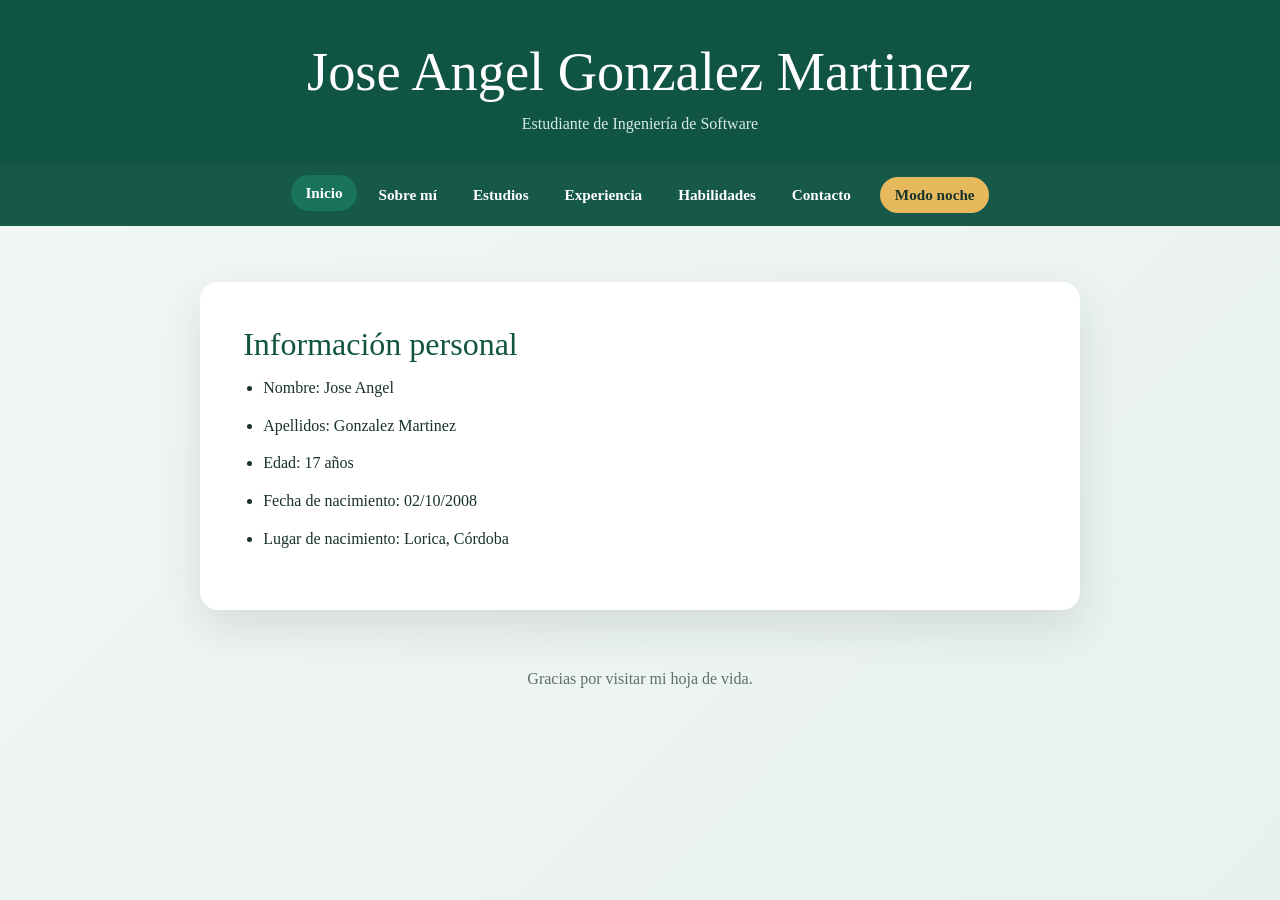
<file: index.html>
<!DOCTYPE html>
<html lang="es">
<head>
    <meta charset="UTF-8">
    <meta name="viewport" content="width=device-width, initial-scale=1.0">
    <title>Jose Angel | Hoja de vida</title>
    <link rel="stylesheet" href="https://cdn.jsdelivr.net/npm/bootstrap@5.3.3/dist/css/bootstrap.min.css">
    <link rel="stylesheet" href="Styles.css">
    <script src="https://code.jquery.com/jquery-3.7.1.min.js"></script>
    <script src="script.js" defer></script>
</head>
<body>
    <header class="encabezado"><h1>Jose Angel Gonzalez Martinez</h1><p>Estudiante de Ingeniería de Software</p></header>
    <nav class="navegacion" aria-label="Navegación principal"><a href="index.html">Inicio</a><a href="Sobre_mi.html">Sobre mí</a><a href="Estudios.html">Estudios</a><a href="Experiencia.html">Experiencia</a><a href="Habilidades.html">Habilidades</a><a href="Contacto.html">Contacto</a><button class="boton" data-tema type="button">Modo noche</button></nav>
    <main class="contenedor aparecer"><section class="tarjeta"><h2>Información personal</h2><ul><li>Nombre: Jose Angel</li><li>Apellidos: Gonzalez Martinez</li><li>Edad: 17 años</li><li>Fecha de nacimiento: 02/10/2008</li><li>Lugar de nacimiento: Lorica, Córdoba</li></ul></section></main>
    <footer class="pie">Gracias por visitar mi hoja de vida.</footer>
    <script src="https://cdn.jsdelivr.net/npm/bootstrap@5.3.3/dist/js/bootstrap.bundle.min.js"></script>
</body>
</html>
</file>
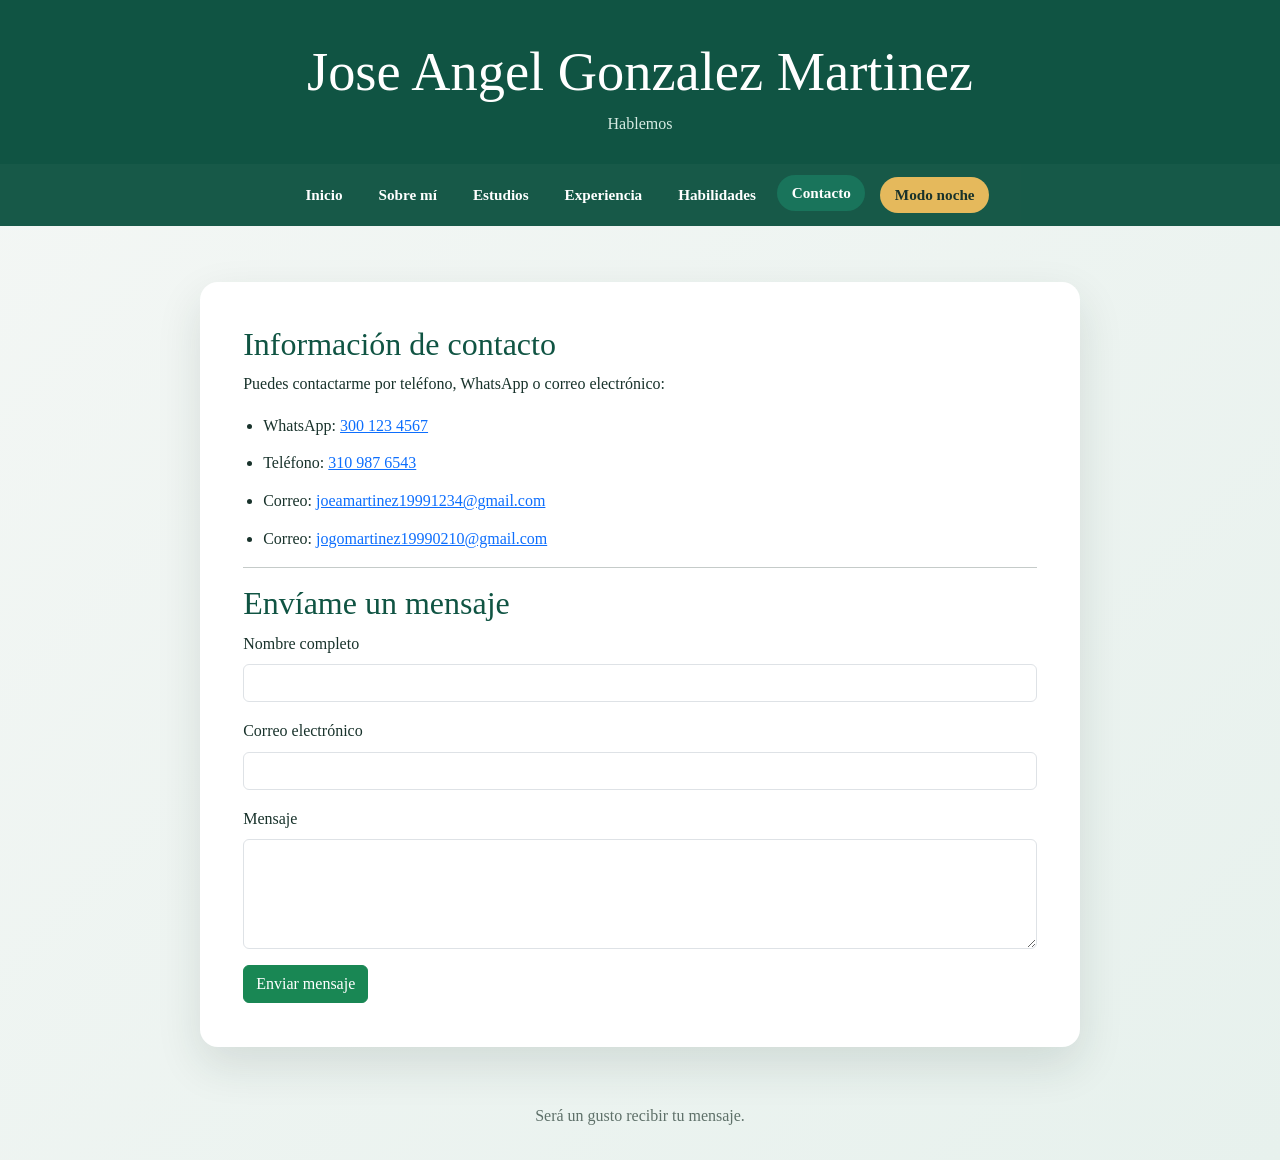
<file: Contacto.html>
<!DOCTYPE html>
<html lang="es">
<head><meta charset="UTF-8"><meta name="viewport" content="width=device-width, initial-scale=1.0"><title>Contacto | Jose Angel</title><link href="https://cdn.jsdelivr.net/npm/bootstrap@5.3.3/dist/css/bootstrap.min.css" rel="stylesheet"><link rel="stylesheet" href="Styles.css"><script src="https://code.jquery.com/jquery-3.7.1.min.js"></script><script src="script.js" defer></script></head>
<body>
<header class="encabezado"><h1>Jose Angel Gonzalez Martinez</h1><p>Hablemos</p></header>
<nav class="navegacion" aria-label="Navegación principal"><a href="index.html">Inicio</a><a href="Sobre_mi.html">Sobre mí</a><a href="Estudios.html">Estudios</a><a href="Experiencia.html">Experiencia</a><a href="Habilidades.html">Habilidades</a><a href="Contacto.html">Contacto</a><button class="boton" data-tema type="button">Modo noche</button></nav>
<main class="contenedor aparecer"><section class="tarjeta"><h2>Información de contacto</h2><p>Puedes contactarme por teléfono, WhatsApp o correo electrónico:</p><ul><li>WhatsApp: <a href="tel:+573001234567">300 123 4567</a></li><li>Teléfono: <a href="tel:+573109876543">310 987 6543</a></li><li>Correo: <a href="mailto:joeamartinez19991234@gmail.com">joeamartinez19991234@gmail.com</a></li><li>Correo: <a href="mailto:jogomartinez19990210@gmail.com">jogomartinez19990210@gmail.com</a></li></ul><hr><h2>Envíame un mensaje</h2><form id="formularioContacto" novalidate><div class="mb-3"><label class="form-label" for="nombre">Nombre completo</label><input class="form-control" id="nombre" name="nombre" type="text" required minlength="3"><div class="invalid-feedback">Ingresa tu nombre completo (mínimo 3 caracteres).</div></div><div class="mb-3"><label class="form-label" for="correo">Correo electrónico</label><input class="form-control" id="correo" name="correo" type="email" required><div class="invalid-feedback">Ingresa un correo electrónico válido.</div></div><div class="mb-3"><label class="form-label" for="mensaje">Mensaje</label><textarea class="form-control" id="mensaje" name="mensaje" rows="4" required minlength="10"></textarea><div class="invalid-feedback">El mensaje debe tener mínimo 10 caracteres.</div></div><button class="btn btn-success" type="submit">Enviar mensaje</button><div id="mensajeExito" class="alert alert-success mt-3 d-none" role="alert">¡Gracias! Tu mensaje fue validado correctamente.</div></form></section></main><footer class="pie">Será un gusto recibir tu mensaje.</footer>
<script src="https://cdn.jsdelivr.net/npm/bootstrap@5.3.3/dist/js/bootstrap.bundle.min.js"></script>
</body></html>
</file>
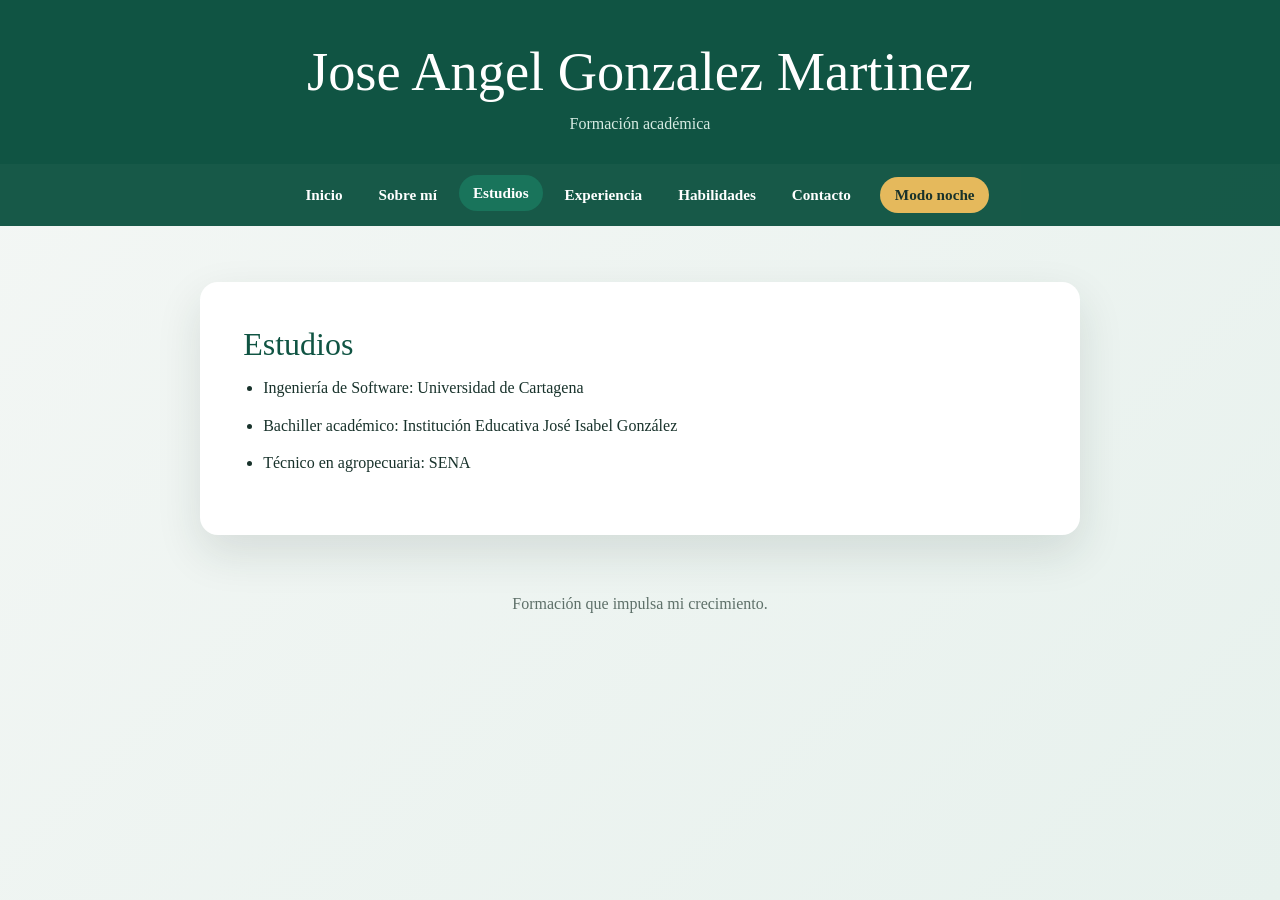
<file: Estudios.html>
<!DOCTYPE html>
<html lang="es">
<head><meta charset="UTF-8"><meta name="viewport" content="width=device-width, initial-scale=1.0"><title>Estudios | Jose Angel</title><link href="https://cdn.jsdelivr.net/npm/bootstrap@5.3.3/dist/css/bootstrap.min.css" rel="stylesheet"><link rel="stylesheet" href="Styles.css"><script src="https://code.jquery.com/jquery-3.7.1.min.js"></script><script src="script.js" defer></script></head>
<body>
<header class="encabezado"><h1>Jose Angel Gonzalez Martinez</h1><p>Formación académica</p></header>
<nav class="navegacion" aria-label="Navegación principal"><a href="index.html">Inicio</a><a href="Sobre_mi.html">Sobre mí</a><a href="Estudios.html">Estudios</a><a href="Experiencia.html">Experiencia</a><a href="Habilidades.html">Habilidades</a><a href="Contacto.html">Contacto</a><button class="boton" data-tema type="button">Modo noche</button></nav>
<main class="contenedor aparecer"><section class="tarjeta"><h2>Estudios</h2><ul><li>Ingeniería de Software: Universidad de Cartagena</li><li>Bachiller académico: Institución Educativa José Isabel González</li><li>Técnico en agropecuaria: SENA</li></ul></section></main><footer class="pie">Formación que impulsa mi crecimiento.</footer>
<script src="https://cdn.jsdelivr.net/npm/bootstrap@5.3.3/dist/js/bootstrap.bundle.min.js"></script>
</body></html>
</file>
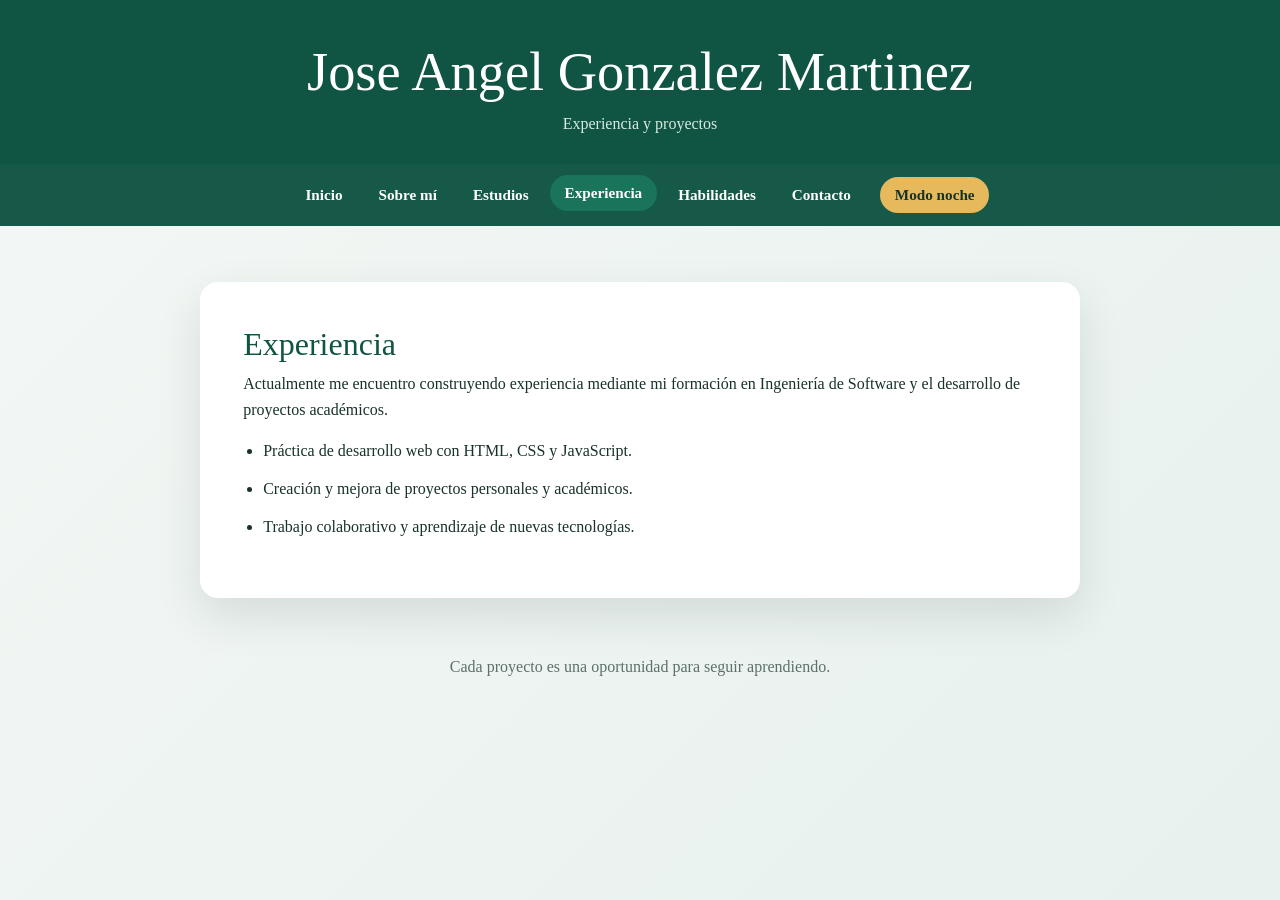
<file: Experiencia.html>
<!DOCTYPE html>
<html lang="es">
<head>
    <meta charset="UTF-8">
    <meta name="viewport" content="width=device-width, initial-scale=1.0">
    <title>Experiencia | Jose Angel</title>
    <link rel="stylesheet" href="https://cdn.jsdelivr.net/npm/bootstrap@5.3.3/dist/css/bootstrap.min.css">
    <link rel="stylesheet" href="Styles.css">
    <script src="https://code.jquery.com/jquery-3.7.1.min.js"></script>
    <script src="script.js" defer></script>
</head>
<body>
    <header class="encabezado">
        <h1>Jose Angel Gonzalez Martinez</h1>
        <p>Experiencia y proyectos</p>
    </header>

    <nav class="navegacion" aria-label="Navegación principal">
        <a href="index.html">Inicio</a>
        <a href="Sobre_mi.html">Sobre mí</a>
        <a href="Estudios.html">Estudios</a>
        <a href="Experiencia.html">Experiencia</a>
        <a href="Habilidades.html">Habilidades</a>
        <a href="Contacto.html">Contacto</a>
        <button class="boton" data-tema type="button">Modo noche</button>
    </nav>

    <main class="contenedor aparecer">
        <section class="tarjeta">
            <h2>Experiencia</h2>
            <p>Actualmente me encuentro construyendo experiencia mediante mi formación en Ingeniería de Software y el desarrollo de proyectos académicos.</p>
            <ul>
                <li>Práctica de desarrollo web con HTML, CSS y JavaScript.</li>
                <li>Creación y mejora de proyectos personales y académicos.</li>
                <li>Trabajo colaborativo y aprendizaje de nuevas tecnologías.</li>
            </ul>
        </section>
    </main>

    <footer class="pie">Cada proyecto es una oportunidad para seguir aprendiendo.</footer>
    <script src="https://cdn.jsdelivr.net/npm/bootstrap@5.3.3/dist/js/bootstrap.bundle.min.js"></script>
</body>
</html>
</file>
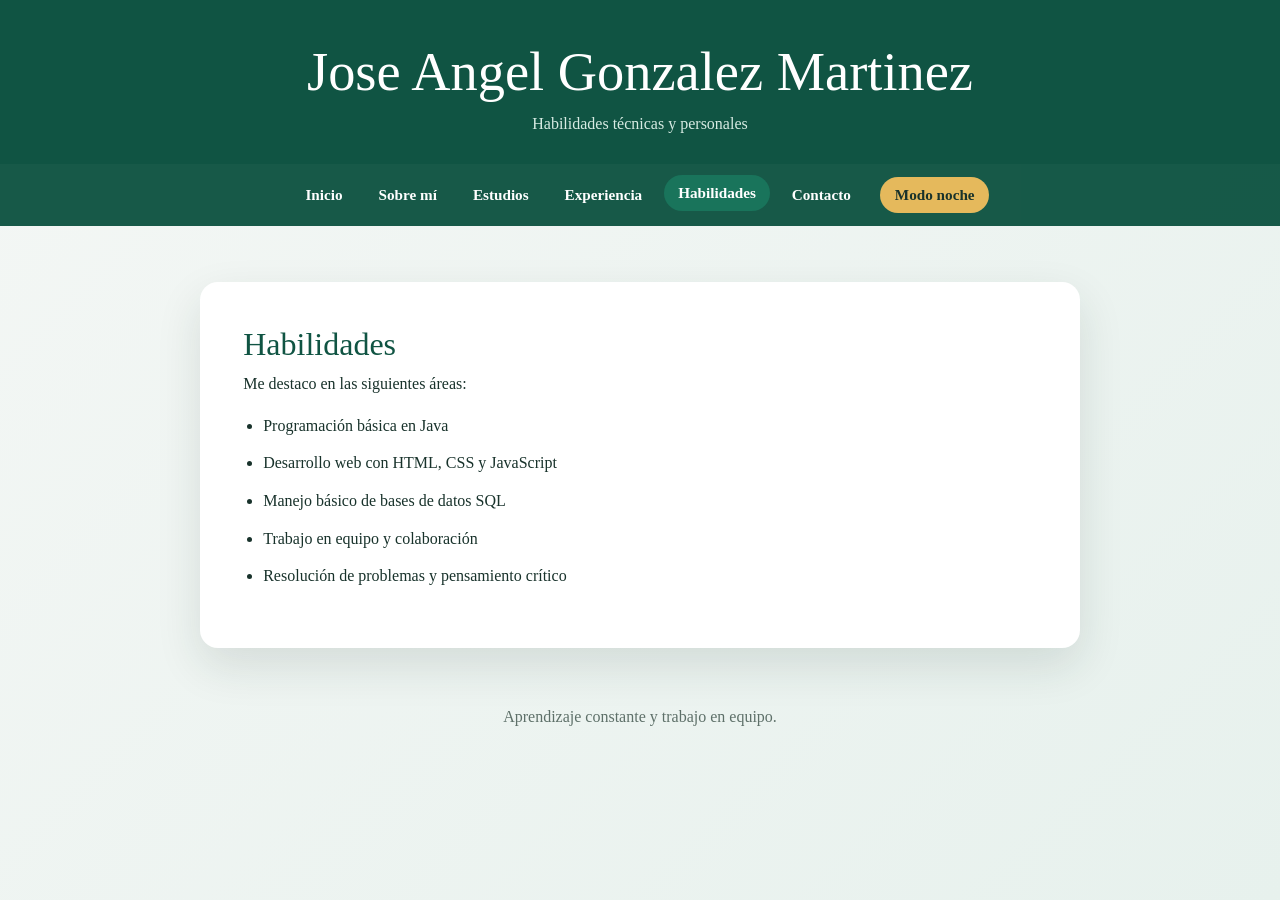
<file: Habilidades.html>
<!DOCTYPE html>
<html lang="es">
<head><meta charset="UTF-8"><meta name="viewport" content="width=device-width, initial-scale=1.0"><title>Habilidades | Jose Angel</title><link rel="stylesheet" href="https://cdn.jsdelivr.net/npm/bootstrap@5.3.3/dist/css/bootstrap.min.css"><link rel="stylesheet" href="Styles.css"><script src="https://code.jquery.com/jquery-3.7.1.min.js"></script><script src="script.js" defer></script></head>
<body>
<header class="encabezado"><h1>Jose Angel Gonzalez Martinez</h1><p>Habilidades técnicas y personales</p></header>
<nav class="navegacion" aria-label="Navegación principal"><a href="index.html">Inicio</a><a href="Sobre_mi.html">Sobre mí</a><a href="Estudios.html">Estudios</a><a href="Experiencia.html">Experiencia</a><a href="Habilidades.html">Habilidades</a><a href="Contacto.html">Contacto</a><button class="boton" data-tema type="button">Modo noche</button></nav>
<main class="contenedor aparecer"><section class="tarjeta"><h2>Habilidades</h2><p>Me destaco en las siguientes áreas:</p><ul><li>Programación básica en Java</li><li>Desarrollo web con HTML, CSS y JavaScript</li><li>Manejo básico de bases de datos SQL</li><li>Trabajo en equipo y colaboración</li><li>Resolución de problemas y pensamiento crítico</li></ul></section></main><footer class="pie">Aprendizaje constante y trabajo en equipo.</footer><script src="https://cdn.jsdelivr.net/npm/bootstrap@5.3.3/dist/js/bootstrap.bundle.min.js"></script>
</body></html>
</file>
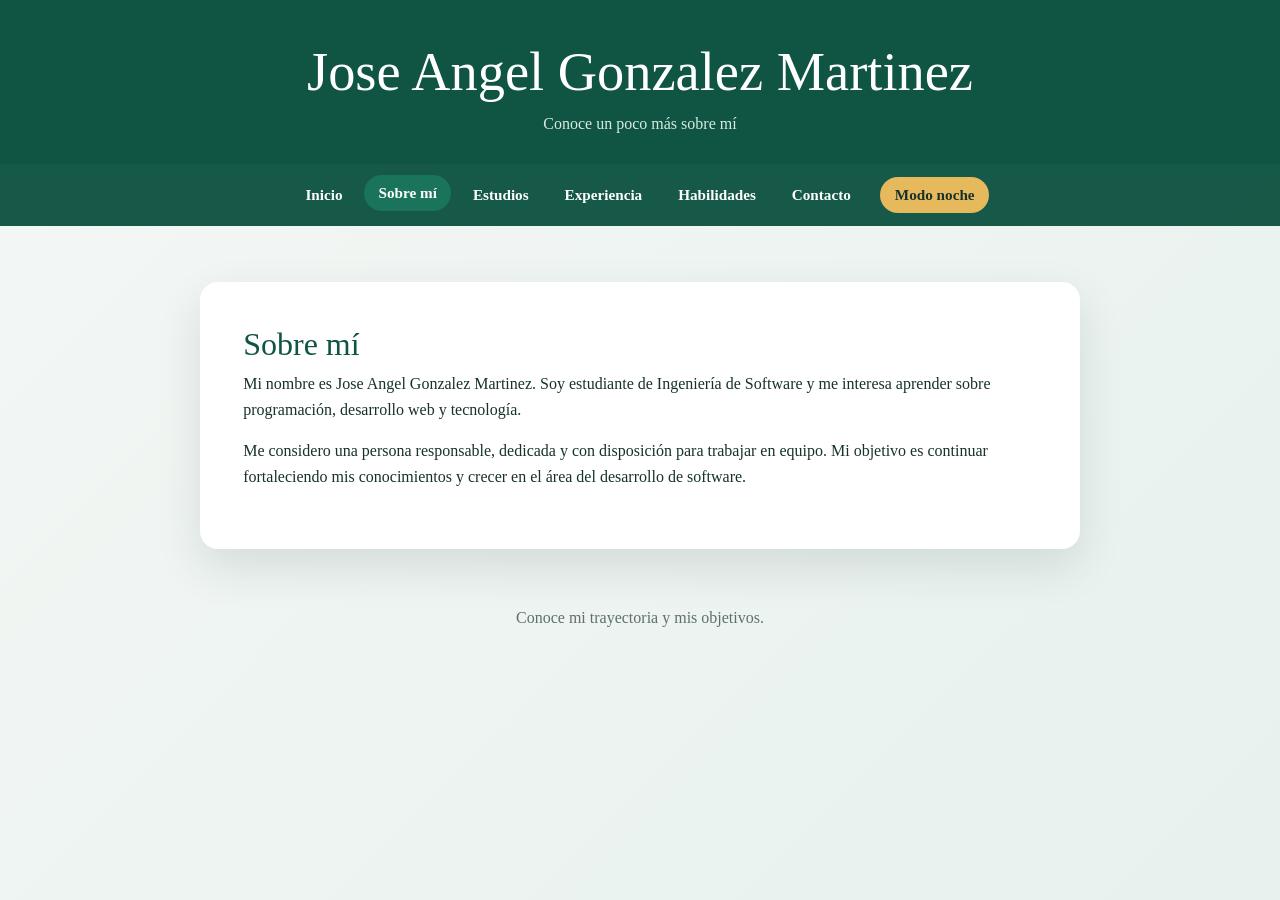
<file: Sobre_mi.html>
<!DOCTYPE html>
<html lang="es">
<head>
	<meta charset="UTF-8">
	<meta name="viewport" content="width=device-width, initial-scale=1.0">
	<title>Sobre mí | Jose Angel</title>
	<link rel="stylesheet" href="https://cdn.jsdelivr.net/npm/bootstrap@5.3.3/dist/css/bootstrap.min.css">
	<link rel="stylesheet" href="Styles.css">
	<script src="https://code.jquery.com/jquery-3.7.1.min.js"></script>
	<script src="script.js" defer></script>
</head>
<body>
	<header class="encabezado">
		<h1>Jose Angel Gonzalez Martinez</h1>
		<p>Conoce un poco más sobre mí</p>
	</header>

	<nav class="navegacion" aria-label="Navegación principal">
		<a href="index.html">Inicio</a>
		<a href="Sobre_mi.html">Sobre mí</a>
		<a href="Estudios.html">Estudios</a>
		<a href="Experiencia.html">Experiencia</a>
		<a href="Habilidades.html">Habilidades</a>
		<a href="Contacto.html">Contacto</a>
		<button class="boton" data-tema type="button">Modo noche</button>
	</nav>

	<main class="contenedor aparecer">
		<section class="tarjeta">
			<h2>Sobre mí</h2>
			<p>
				Mi nombre es Jose Angel Gonzalez Martinez. Soy estudiante de
				Ingeniería de Software y me interesa aprender sobre programación,
				desarrollo web y tecnología.
			</p>
			<p>
				Me considero una persona responsable, dedicada y con disposición
				para trabajar en equipo. Mi objetivo es continuar fortaleciendo
				mis conocimientos y crecer en el área del desarrollo de software.
			</p>
		</section>
	</main>

	<footer class="pie">Conoce mi trayectoria y mis objetivos.</footer>
	<script src="https://cdn.jsdelivr.net/npm/bootstrap@5.3.3/dist/js/bootstrap.bundle.min.js"></script>
</body>
</html>
</file>
<file: Styles.css>
:root {
  --fondo: #f4f7f5;
  --superficie: #ffffff;
  --texto: #18322b;
  --texto-suave: #5e7069;
  --primario: #19745b;
  --primario-oscuro: #105443;
  --acento: #e5b95c;
  --sombra: 0 18px 45px rgba(24, 50, 43, 0.12);
}

* { box-sizing: border-box; }
html { scroll-behavior: smooth; }
body { margin: 0; background: linear-gradient(135deg, #f4f7f5 0%, #e7f1ed 100%); color: var(--texto); font-family: Georgia, 'Times New Roman', serif; line-height: 1.6; min-height: 100vh; }
.encabezado { background: var(--primario-oscuro); color: #fff; padding: 2.5rem 1.25rem 1.75rem; text-align: center; }
.encabezado h1 { margin: 0 0 .35rem; font-size: clamp(2rem, 5vw, 3.4rem); }
.encabezado p { color: #d7ebe3; margin: 0; }
.navegacion { align-items: center; background: rgba(16, 84, 67, .97); display: flex; flex-wrap: wrap; gap: .45rem; justify-content: center; padding: .8rem 1rem; position: sticky; top: 0; z-index: 10; }
.navegacion a, .boton { border: 0; border-radius: 999px; color: #fff; cursor: pointer; font: 600 .95rem Georgia, 'Times New Roman', serif; padding: .55rem .9rem; text-decoration: none; transition: background .2s ease, transform .2s ease; }
.navegacion a:hover, .navegacion a.activo, .boton:hover { background: var(--primario); transform: translateY(-2px); }
.boton { background: var(--acento); color: var(--texto); margin-left: .5rem; }
.contenedor { margin: 0 auto; max-width: 920px; padding: 3.5rem 1.25rem; }
.tarjeta { background: var(--superficie); border-radius: 18px; box-shadow: var(--sombra); padding: clamp(1.4rem, 4vw, 2.7rem); }
h2 { color: var(--primario-oscuro); margin-top: 0; }
ul { padding-left: 1.25rem; }
li { margin: .75rem 0; }
.pie { color: var(--texto-suave); padding: 0 1.25rem 2rem; text-align: center; }
body.modo-noche { --fondo: #15221e; --superficie: #20332c; --texto: #edf5f1; --texto-suave: #bfd0c8; --sombra: 0 18px 45px rgba(0, 0, 0, .25); background: var(--fondo); }
body.modo-noche .tarjeta { background: var(--superficie); }
body.modo-noche h2 { color: #a8ddc8; }
.aparecer { animation: aparecer .65s ease both; }
@keyframes aparecer { from { opacity: 0; transform: translateY(14px); } to { opacity: 1; transform: translateY(0); } }
@media (max-width: 620px) { .navegacion a { font-size: .85rem; padding: .45rem .65rem; } .boton { margin-left: 0; } }
</file>
